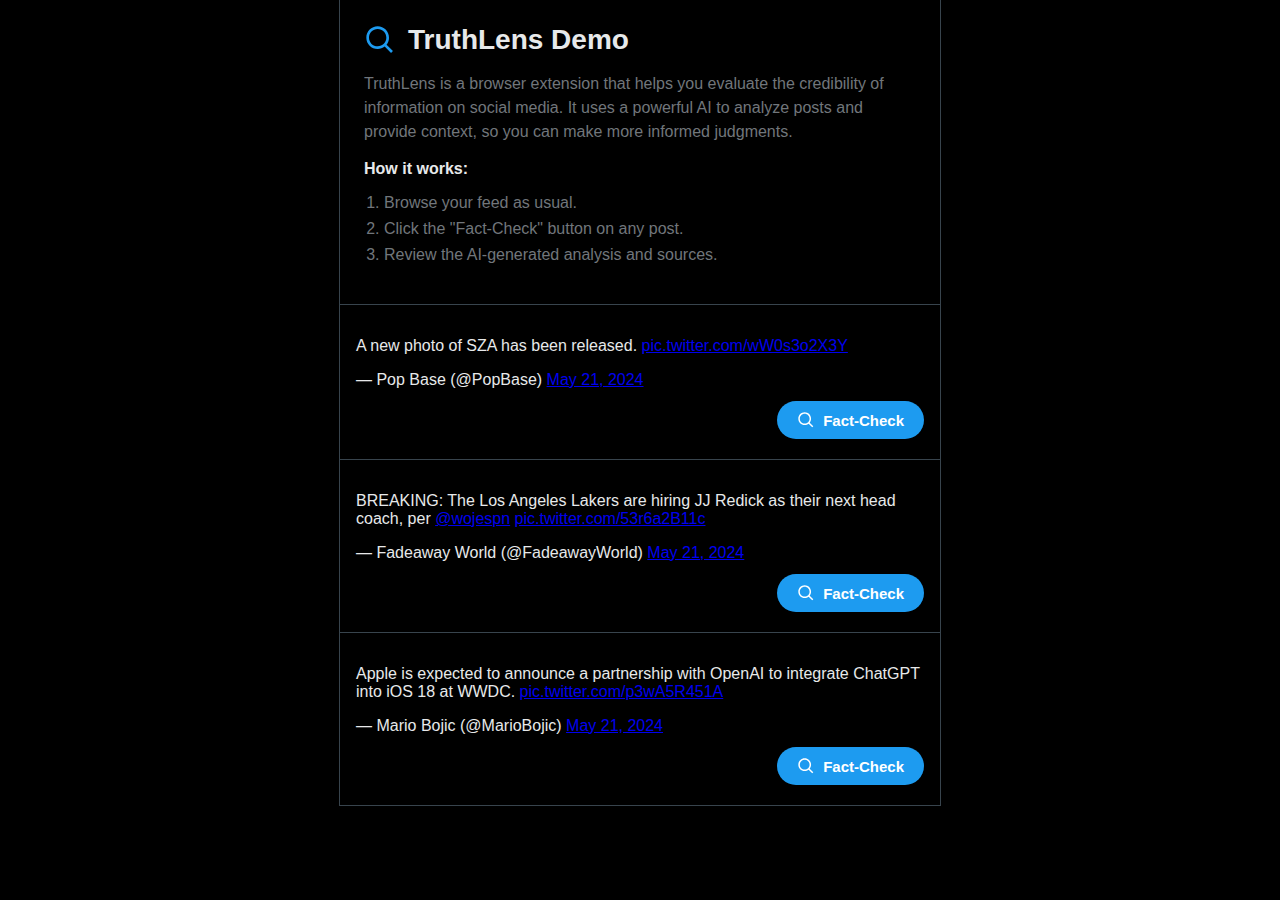
<file: demo-site/index.html>
<!DOCTYPE html>
<html lang="en">
<head>
    <meta charset="UTF-8">
    <meta name="viewport" content="width=device-width, initial-scale=1.0">
    <title>TruthLens Demo</title>
    <link rel="stylesheet" href="style.css">
</head>
<body>
    <div class="container">
        <header class="header">
            <h1>
                <span class="logo">
                    <svg viewBox="0 0 24 24"><g><path d="M10.25 3.75c-3.59 0-6.5 2.91-6.5 6.5s2.91 6.5 6.5 6.5c1.795 0 3.419-.726 4.596-1.904 1.178-1.177 1.904-2.801 1.904-4.596 0-3.59-2.91-6.5-6.5-6.5zm-8.5 6.5c0-4.694 3.806-8.5 8.5-8.5s8.5 3.806 8.5 8.5c0 1.986-.682 3.815-1.824 5.262l4.781 4.781-1.414 1.414-4.781-4.781c-1.447 1.142-3.276 1.824-5.262 1.824-4.694 0-8.5-3.806-8.5-8.5z"></path></g></svg>
                </span>
                TruthLens Demo
            </h1>
            <p>TruthLens is a browser extension that helps you evaluate the credibility of information on social media. It uses a powerful AI to analyze posts and provide context, so you can make more informed judgments.</p>
            <div class="instructions">
                <strong>How it works:</strong>
                <ol>
                    <li>Browse your feed as usual.</li>
                    <li>Click the "Fact-Check" button on any post.</li>
                    <li>Review the AI-generated analysis and sources.</li>
                </ol>
            </div>
        </header>

        <main class="feed">
            <div id="post-1" class="tweet-card">
                <blockquote class="twitter-tweet" data-theme="dark">
                    <p lang="en" dir="ltr">A new photo of SZA has been released. <a href="https://t.co/wW0s3o2X3Y">pic.twitter.com/wW0s3o2X3Y</a></p>
                    &mdash; Pop Base (@PopBase) <a href="https://twitter.com/PopBase/status/1792949430334759245">May 21, 2024</a>
                </blockquote>
                <div class="fact-check-area">
                    <button class="fact-check-button" data-post-id="post-1">
                        <span class="icon"><svg viewBox="0 0 24 24"><g><path d="M10.25 3.75c-3.59 0-6.5 2.91-6.5 6.5s2.91 6.5 6.5 6.5c1.795 0 3.419-.726 4.596-1.904 1.178-1.177 1.904-2.801 1.904-4.596 0-3.59-2.91-6.5-6.5-6.5zm-8.5 6.5c0-4.694 3.806-8.5 8.5-8.5s8.5 3.806 8.5 8.5c0 1.986-.682 3.815-1.824 5.262l4.781 4.781-1.414 1.414-4.781-4.781c-1.447 1.142-3.276 1.824-5.262 1.824-4.694 0-8.5-3.806-8.5-8.5z"></path></g></svg></span>
                        Fact-Check
                    </button>
                </div>
            </div>

            <div id="post-2" class="tweet-card">
                <blockquote class="twitter-tweet" data-theme="dark">
                    <p lang="en" dir="ltr">BREAKING: The Los Angeles Lakers are hiring JJ Redick as their next head coach, per <a href="https://twitter.com/wojespn?ref_src=twsrc%5Etfw">@wojespn</a> <a href="https://t.co/53r6a2B11c">pic.twitter.com/53r6a2B11c</a></p>
                    &mdash; Fadeaway World (@FadeawayWorld) <a href="https://twitter.com/FadeawayWorld/status/1793003061139443936">May 21, 2024</a>
                </blockquote>
                 <div class="fact-check-area">
                    <button class="fact-check-button" data-post-id="post-2">
                        <span class="icon"><svg viewBox="0 0 24 24"><g><path d="M10.25 3.75c-3.59 0-6.5 2.91-6.5 6.5s2.91 6.5 6.5 6.5c1.795 0 3.419-.726 4.596-1.904 1.178-1.177 1.904-2.801 1.904-4.596 0-3.59-2.91-6.5-6.5-6.5zm-8.5 6.5c0-4.694 3.806-8.5 8.5-8.5s8.5 3.806 8.5 8.5c0 1.986-.682 3.815-1.824 5.262l4.781 4.781-1.414 1.414-4.781-4.781c-1.447 1.142-3.276 1.824-5.262 1.824-4.694 0-8.5-3.806-8.5-8.5z"></path></g></svg></span>
                        Fact-Check
                    </button>
                </div>
            </div>

             <div id="post-3" class="tweet-card">
                <blockquote class="twitter-tweet" data-theme="dark">
                    <p lang="en" dir="ltr">Apple is expected to announce a partnership with OpenAI to integrate ChatGPT into iOS 18 at WWDC. <a href="https://t.co/p3wA5R451A">pic.twitter.com/p3wA5R451A</a></p>
                    &mdash; Mario Bojic (@MarioBojic) <a href="https://twitter.com/MarioBojic/status/1792997602332442985">May 21, 2024</a>
                </blockquote>
                 <div class="fact-check-area">
                    <button class="fact-check-button" data-post-id="post-3">
                        <span class="icon"><svg viewBox="0 0 24 24"><g><path d="M10.25 3.75c-3.59 0-6.5 2.91-6.5 6.5s2.91 6.5 6.5 6.5c1.795 0 3.419-.726 4.596-1.904 1.178-1.177 1.904-2.801 1.904-4.596 0-3.59-2.91-6.5-6.5-6.5zm-8.5 6.5c0-4.694 3.806-8.5 8.5-8.5s8.5 3.806 8.5 8.5c0 1.986-.682 3.815-1.824 5.262l4.781 4.781-1.414 1.414-4.781-4.781c-1.447 1.142-3.276 1.824-5.262 1.824-4.694 0-8.5-3.806-8.5-8.5z"></path></g></svg></span>
                        Fact-Check
                    </button>
                </div>
            </div>

        </main>
    </div>

    <script async src="https://platform.twitter.com/widgets.js" charset="utf-8"></script>
    <script src="demo.js"></script>
</body>
</html>
</file>
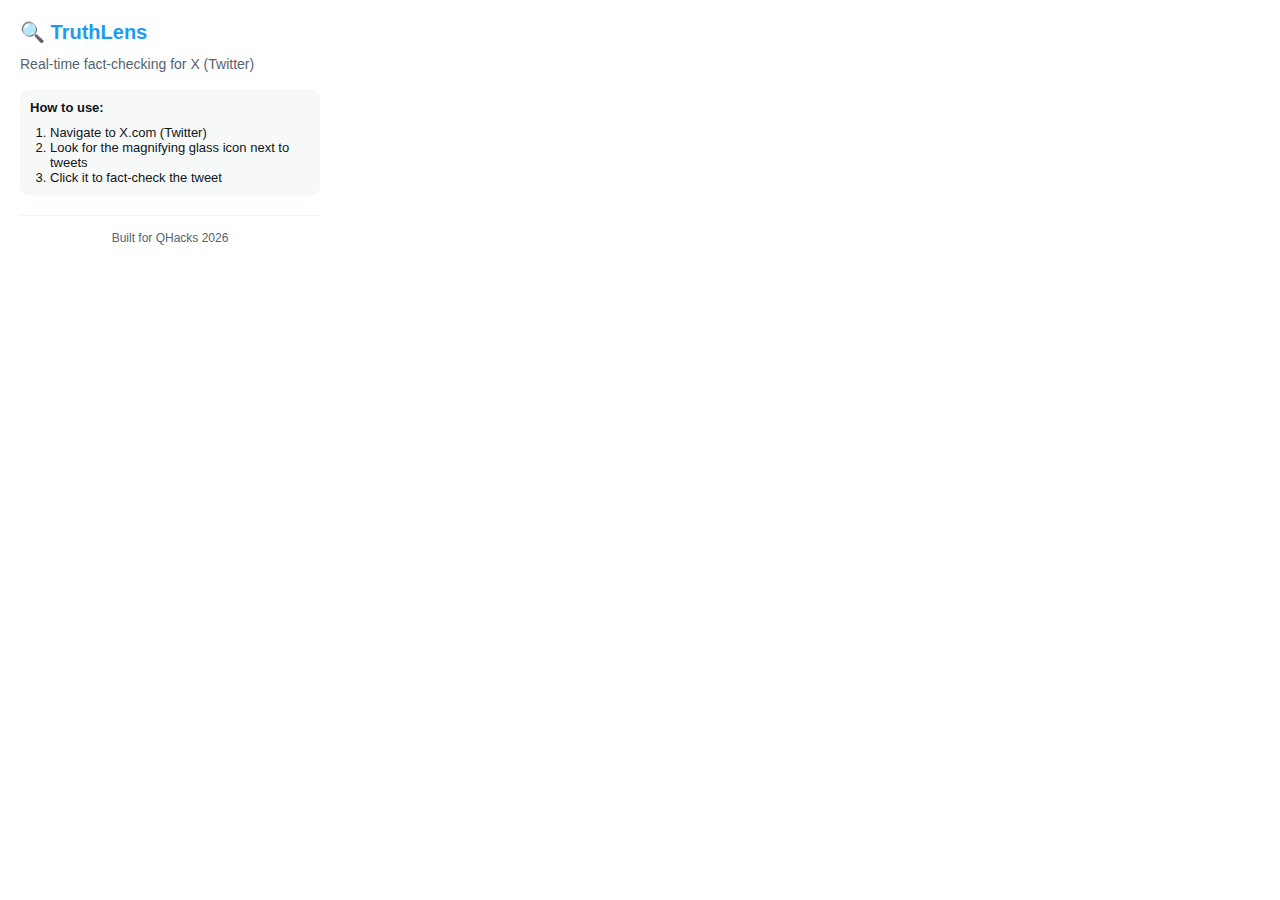
<file: truthlens-extension/popup.html>
<!DOCTYPE html>
<html lang="en">
<head>
  <meta charset="UTF-8">
  <meta name="viewport" content="width=device-width, initial-scale=1.0">
  <title>TruthLens</title>
  <style>
    body {
      width: 300px;
      padding: 20px;
      font-family: -apple-system, BlinkMacSystemFont, "Segoe UI", Roboto, Helvetica, Arial, sans-serif;
      margin: 0;
    }
    
    h1 {
      font-size: 20px;
      margin: 0 0 10px 0;
      color: #1d9bf0;
    }
    
    p {
      font-size: 14px;
      color: #536471;
      line-height: 1.5;
      margin: 0 0 15px 0;
    }
    
    .instructions {
      background: #f7f9f9;
      padding: 10px;
      border-radius: 8px;
      font-size: 13px;
      color: #0f1419;
    }
    
    .footer {
      margin-top: 20px;
      padding-top: 15px;
      border-top: 1px solid #eff3f4;
      font-size: 12px;
      color: #536471;
      text-align: center;
    }
  </style>
</head>
<body>
  <h1>🔍 TruthLens</h1>
  <p>Real-time fact-checking for X (Twitter)</p>
  
  <div class="instructions">
    <strong>How to use:</strong>
    <ol style="margin: 10px 0 0 0; padding-left: 20px;">
      <li>Navigate to X.com (Twitter)</li>
      <li>Look for the magnifying glass icon next to tweets</li>
      <li>Click it to fact-check the tweet</li>
    </ol>
  </div>
  
  <div class="footer">
    Built for QHacks 2026
  </div>
</body>
</html>
</file>
<file: demo-site/style.css>
:root {
  --background-color: #000000;
  --text-color: #e7e9ea;
  --border-color: rgb(56, 68, 77);
  --primary-button-bg: #1d9bf0;
  --primary-button-text: #ffffff;
  --primary-button-hover: rgb(26, 140, 216);
  --card-background: #000000;
  --secondary-text-color: #71767b;
}

body {
    font-family: -apple-system, BlinkMacSystemFont, "Segoe UI", Roboto, Helvetica, Arial, sans-serif;
    background-color: var(--background-color);
    color: var(--text-color);
    margin: 0;
    padding: 0;
    display: flex;
    justify-content: center;
}

.container {
    max-width: 600px;
    width: 100%;
    border-left: 1px solid var(--border-color);
    border-right: 1px solid var(--border-color);
}

.header {
    padding: 24px;
    border-bottom: 1px solid var(--border-color);
}

.header h1 {
    font-size: 28px;
    font-weight: 800;
    margin: 0 0 8px 0;
    display: flex;
    align-items: center;
    gap: 12px;
}

.header h1 .logo {
    width: 32px;
    height: 32px;
    fill: var(--primary-button-bg);
}

.header p {
    font-size: 16px;
    line-height: 1.5;
    color: var(--secondary-text-color);
    margin-bottom: 16px;
}

.instructions ol {
    padding-left: 20px;
    color: var(--secondary-text-color);
}

.instructions li {
    margin-bottom: 8px;
}

.feed {
    display: flex;
    flex-direction: column;
}

.tweet-card {
    border-bottom: 1px solid var(--border-color);
    padding: 16px;
}

/* Twitter's own embedded tweet styles will take over here */
.twitter-tweet {
    border: none !important;
    box-shadow: none !important;
    margin: 0 !important;
    width: 100% !important;
}

.fact-check-area {
    display: flex;
    justify-content: flex-end;
    padding: 12px 0 4px 0;
}

.fact-check-button {
  display: inline-flex;
  align-items: center;
  justify-content: center;
  gap: 8px;
  background-color: var(--primary-button-bg);
  color: var(--primary-button-text);
  border: none;
  border-radius: 9999px;
  padding: 10px 20px;
  font-size: 15px;
  font-weight: 700;
  cursor: pointer;
  transition: background-color 0.2s;
}

.fact-check-button:hover {
    background-color: var(--primary-button-hover);
}

.fact-check-button .icon {
    width: 18px;
    height: 18px;
    fill: var(--primary-button-text);
}

/* Overlay Styles */
.truthlens-overlay {
  background: var(--card-background);
  border: 1px solid var(--border-color);
  border-radius: 16px;
  margin-top: 12px;
  padding: 16px;
  animation: truthlens-fadein 0.3s ease-out;
}

@keyframes truthlens-fadein {
  from { opacity: 0; transform: translateY(-8px); }
  to { opacity: 1; transform: translateY(0); }
}

.truthlens-header {
  display: flex;
  justify-content: space-between;
  align-items: center;
  margin-bottom: 12px;
}

.truthlens-label {
  padding: 4px 12px;
  border-radius: 16px;
  font-weight: 700;
  font-size: 13px;
  text-transform: uppercase;
}
.truthlens-label-true { background-color: rgba(0, 186, 124, 0.15); color: #00ba7c; }
.truthlens-label-false { background-color: rgba(249, 24, 128, 0.15); color: #f91880; }
.truthlens-label-misleading { background-color: rgba(255, 212, 0, 0.15); color: #ffd400; }
.truthlens-label-unverifiable { background-color: rgba(113, 118, 123, 0.15); color: #71767b; }

.truthlens-close {
  background: none; border: none; font-size: 24px; color: var(--secondary-text-color);
  cursor: pointer; padding: 0; width: 28px; height: 28px;
  display: flex; align-items: center; justify-content: center;
  border-radius: 50%; transition: background-color 0.2s;
}
.truthlens-close:hover { background-color: rgba(255, 255, 255, 0.1); }

.truthlens-content { display: flex; flex-direction: column; gap: 12px; }
.truthlens-explanation { font-size: 15px; line-height: 1.4; margin: 0; }
.truthlens-bias { font-size: 14px; font-weight: 700; }

.truthlens-sources {
  display: flex; flex-direction: column; gap: 10px;
  padding-top: 12px; margin-top: 12px; border-top: 1px solid var(--border-color);
}
.truthlens-sources a { color: var(--primary-button-bg); text-decoration: none; font-size: 14px; }
.truthlens-sources a:hover { text-decoration: underline; }
</file>
